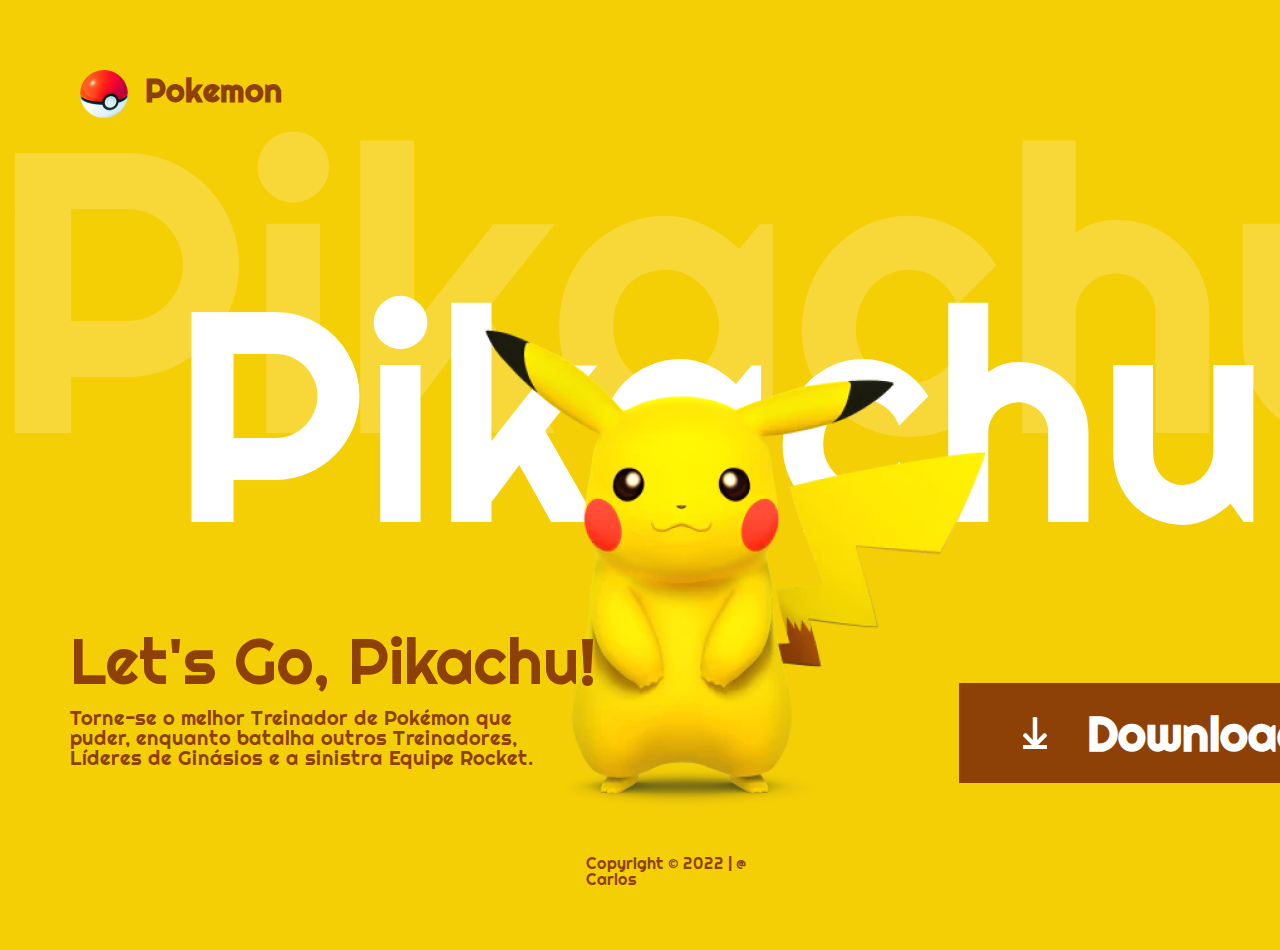
<file: index.html>
<!DOCTYPE html>
<html lang="pt-br">
<head>
    <meta charset="UTF-8">
    <meta http-equiv="X-UA-Compatible" content="IE=edge">
    <meta name="viewport" content="width=device-width, initial-scale=1.0">
    <link rel="stylesheet" href="style.css">
    <link href="https://fonts.googleapis.com/css2?family=Poppins:ital,wght@0,100;0,200;0,300;0,400;0,500;0,600;0,700;0,800;0,900;1,100;1,200;1,300;1,400;1,500;1,600;1,700;1,800;1,900&family=Righteous&display=swap" rel="stylesheet">
    <title>Pikachu PC</title>
</head>
<body>
    <header>
        <img class="poke-bola" src="./imagens/poke-bola.png" alt="Poke-bola">
        <h1 class="pokemon">Pokemon</h1>
    </header>
    <main>
        <h2 class="pikachu-grande">Pikachu</h2>
        <h2 class="pikachu-pequeno">Pikachu</h2>
        <img class="pikachu" src="./imagens/pikachu.png" alt="Pikachu">
        <h3>Let's Go, Pikachu!</h3>
        <h4>Torne-se o melhor Treinador de Pokémon que puder, enquanto batalha outros Treinadores, Líderes de Ginásios e a sinistra Equipe Rocket.</h4>
        <div class="botao-download">
            <button class="button">
                <img class="imagem-download" src="./imagens/Group 7.png" alt="Download">
                <h5>Download</h5>
            </button>
        </div>
    </main>
    <footer>
        <h6>Copyright © 2022 | @ Carlos</h6>
    </footer>
    
</body>
</html>
</file>
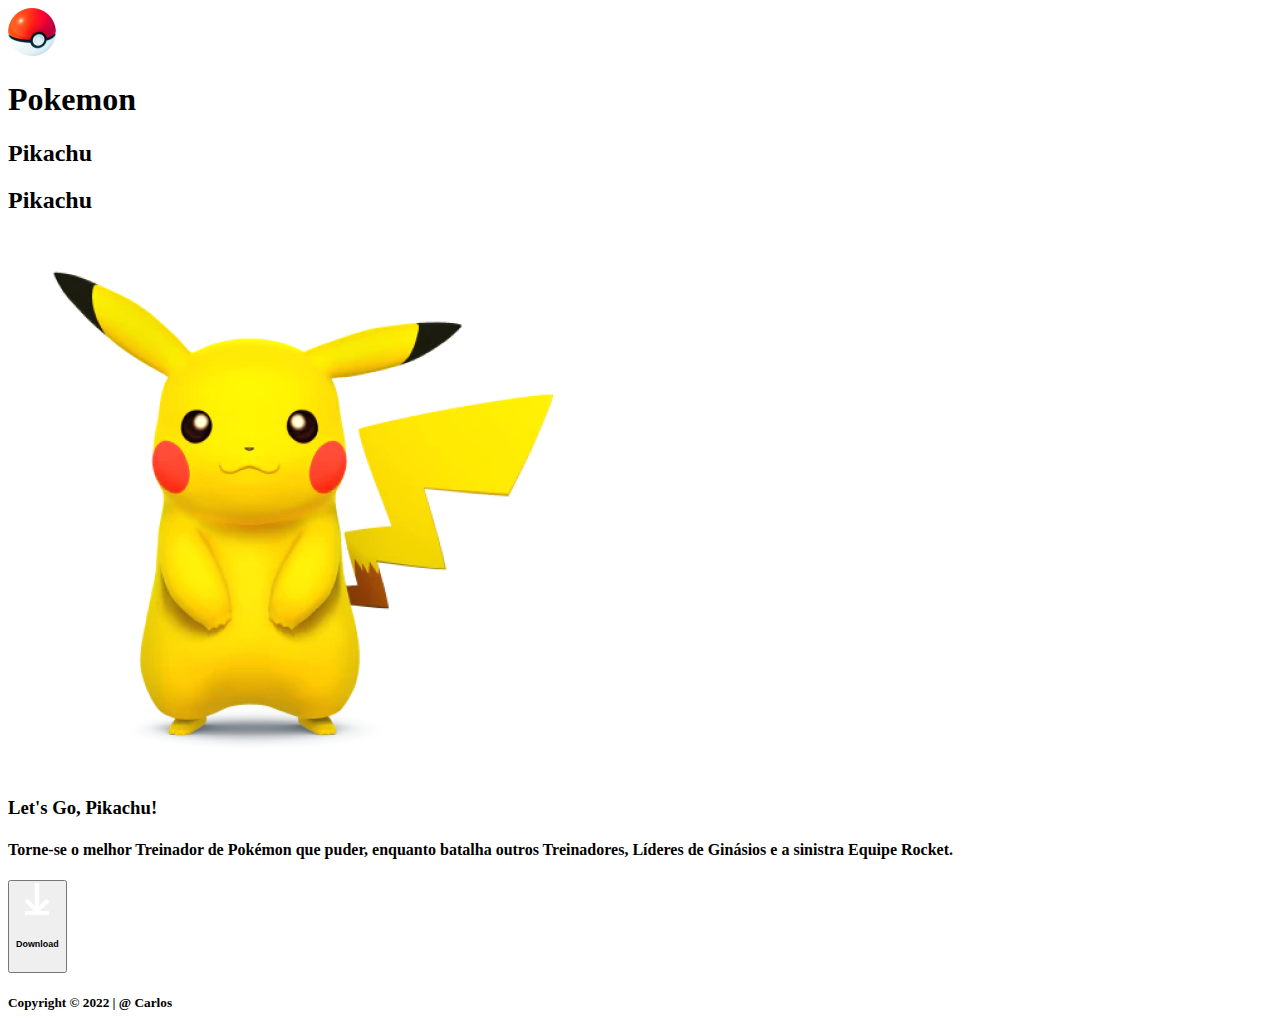
<file: PC/index.html>
<!DOCTYPE html>
<html lang="pt-br">
<head>
    <meta charset="UTF-8">
    <meta http-equiv="X-UA-Compatible" content="IE=edge">
    <meta name="viewport" content="width=device-width, initial-scale=1.0">
    <link rel="stylesheet" href="style.css">
    <link href="https://fonts.googleapis.com/css2?family=Poppins:ital,wght@0,100;0,200;0,300;0,400;0,500;0,600;0,700;0,800;0,900;1,100;1,200;1,300;1,400;1,500;1,600;1,700;1,800;1,900&family=Righteous&display=swap" rel="stylesheet">
    <title>Pikachu PC</title>
</head>
<body>
    <header>
        <img class="poke-bola" src="./imagens/poke-bola.png" alt="Poke-bola">
        <h1 class="pokemon">Pokemon</h1>
    </header>
    <main>
        <h2 class="pikachu-grande">Pikachu</h2>
        <h2 class="pikachu-pequeno">Pikachu</h2>
        <img class="pikachu" src="./imagens/pikachu.png" alt="Pikachu">
        <h3>Let's Go, Pikachu!</h3>
        <h4>Torne-se o melhor Treinador de Pokémon que puder, enquanto batalha outros Treinadores, Líderes de Ginásios e a sinistra Equipe Rocket.</h4>
        <div class="botao-download">
            <button class="button">
                <img class="imagem-download" src="./imagens/Group 7.png" alt="Download">
                <h6>Download</h6>
            </button>
        </div>
    </main>
    <footer>
        <h5>Copyright © 2022 | @ Carlos</h5>
    </footer>
    
</body>
</html>
</file>
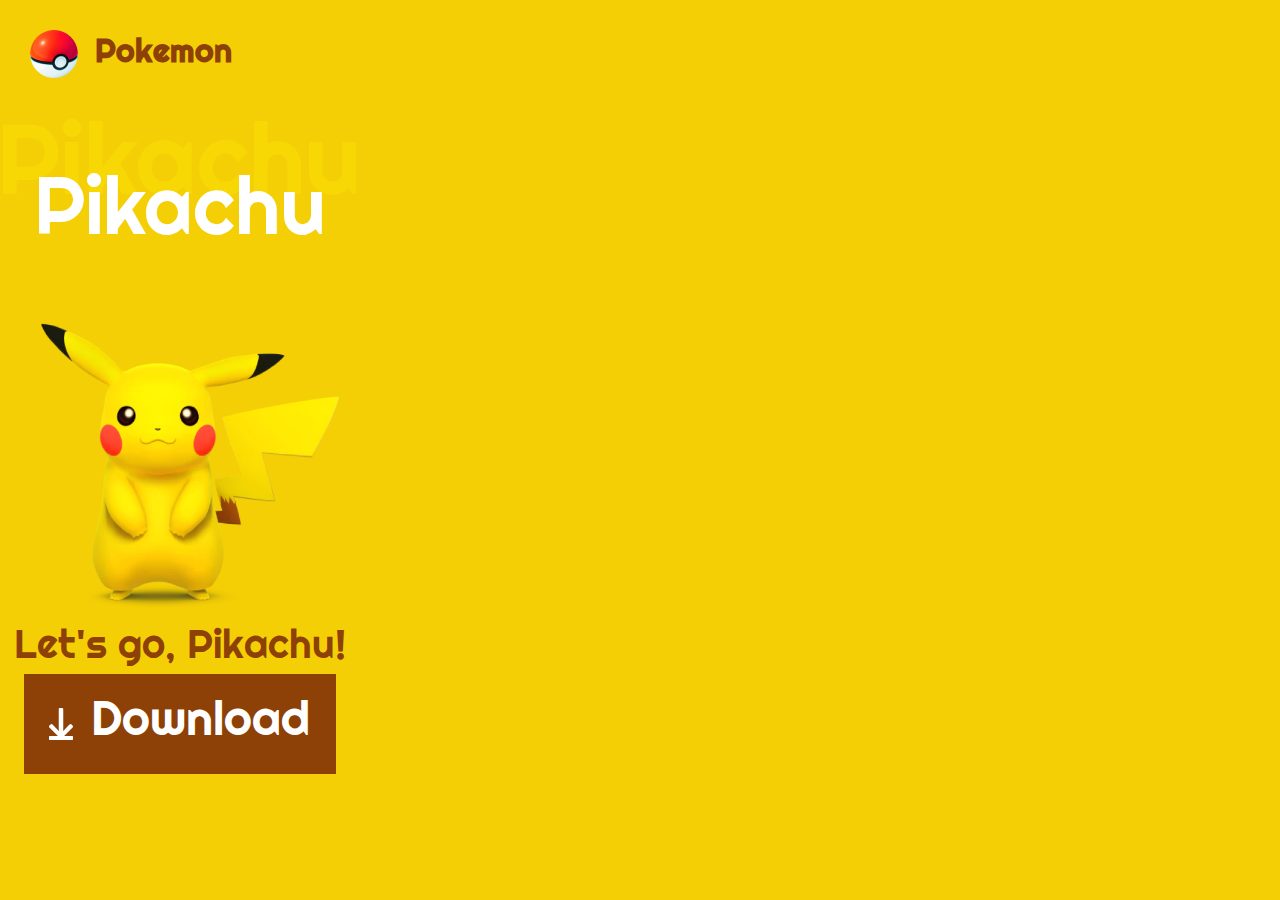
<file: celular.html>
<!DOCTYPE html>
<html lang="pt-br">
<head>
    <meta charset="UTF-8">
    <meta http-equiv="X-UA-Compatible" content="IE=edge">
    <meta name="viewport" content="width=device-width, initial-scale=1.0">
    <link href="https://fonts.googleapis.com/css2?family=Righteous&display=swap" rel="stylesheet">
    <link rel="stylesheet" href="celular.css">
    <title>Pikachu Celular</title>
</head>
<body>
    <header>
        <img class="pokebola" src="./imagens/poke-bola.png" alt="pokebola">
        <h1 class="pokemon">Pokemon</h1>
    </header>
    <main>
        <div class="pikachus">
            <h2 class="pikachu-grande">Pikachu</h2>
            <h2 class="pikachu-pequeno">Pikachu</h2>
            <img class="pikachu" src="./imagens/pikachu.png" alt="pikachu">
            <h3>Let's go, Pikachu!</h3>
            <div class="container">
            <button>
                <img class="donwload" src="./imagens/Group 7.png" alt="download">
                <h4>Download</h4>
            </button>
            </div>
        </div>
    </main>
</body>
</html>
</file>
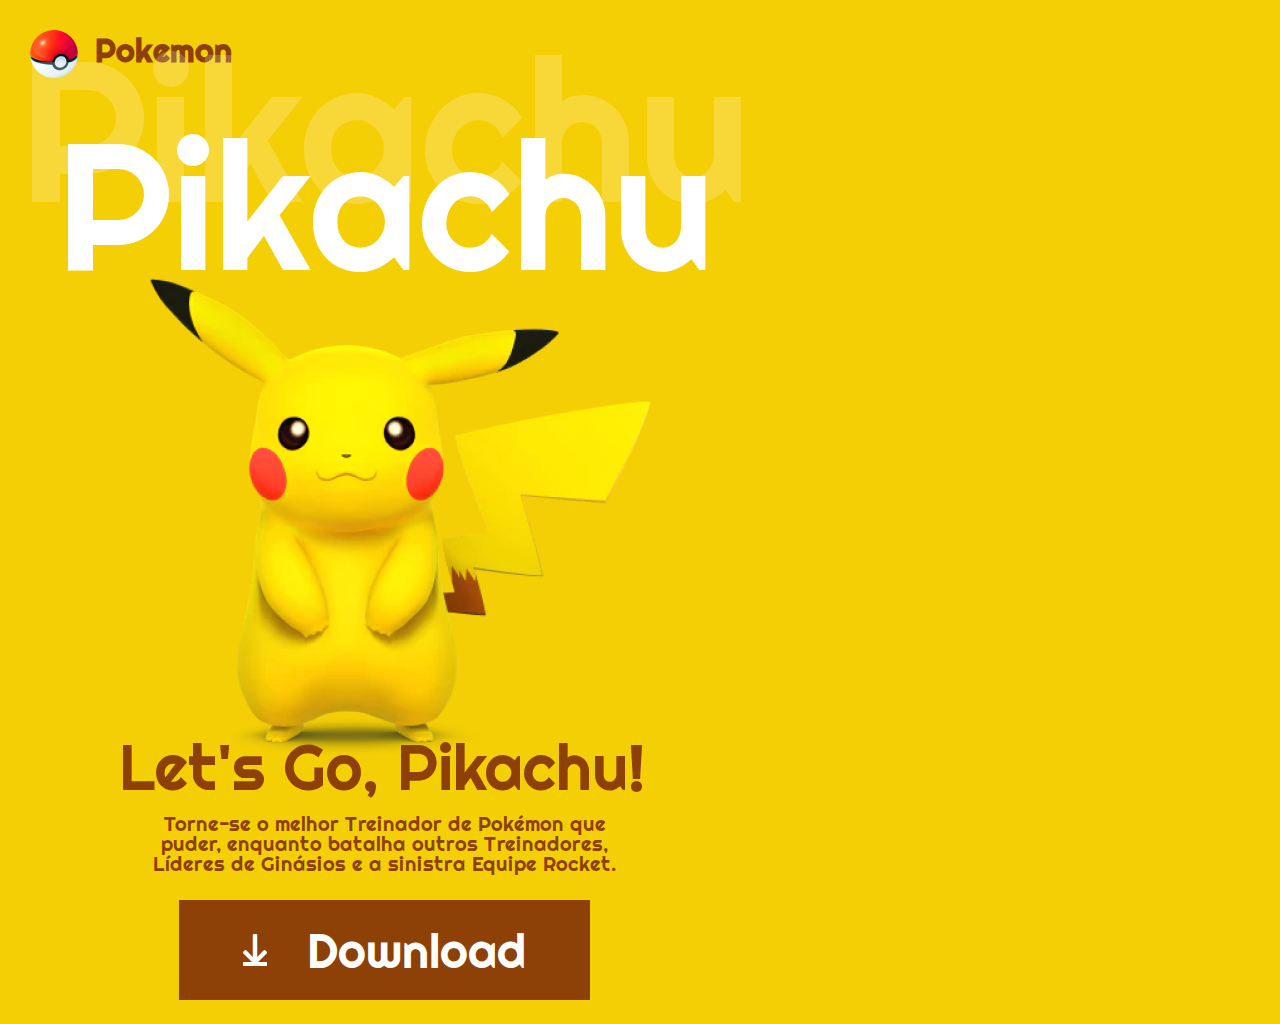
<file: tablet.html>
<!DOCTYPE html>
<html lang="pt-br">
<head>
    <meta charset="UTF-8">
    <meta http-equiv="X-UA-Compatible" content="IE=edge">
    <meta name="viewport" content="width=device-width, initial-scale=1.0">
    <link rel="stylesheet" href="tablet.css">
    <link href="https://fonts.googleapis.com/css2?family=Poppins:ital,wght@0,100;0,200;0,300;0,400;0,500;0,600;0,700;0,800;0,900;1,100;1,200;1,300;1,400;1,500;1,600;1,700;1,800;1,900&family=Righteous&display=swap" rel="stylesheet">
    <title>Pikachu Tablet</title>
</head>
<body>
    <header>
        <img class="poke-bola" src="./imagens/poke-bola.png" alt="Poke-bola">
        <h1>Pokemon</h1>
    </header>
    <main>
        <h2 class="pikachu-grande">Pikachu</h2>
        <h2 class="pikachu-pequeno">Pikachu</h2>
        <img class="pikachu" src="./imagens/pikachu.png" alt="Pikachu">
        <h3>Let's Go, Pikachu!</h3>
        <h4>Torne-se o melhor Treinador de Pokémon que puder, enquanto batalha outros Treinadores, Líderes de Ginásios e a sinistra Equipe Rocket.</h4>
    </main>
    <footer>
        <div class="botao-download">
            <button class="button">
                <img class="imagem-download" src="./imagens/Group 7.png" alt="Download">
                <h5>Download</h5>
            </button>
        </div>
    </footer>
</body>
</html>
</file>
<file: style.css>
*{
    padding:0;
    margin: 0;
    box-sizing: border-box;
}
a{
    text-decoration: none;
}

ul, ol, li{
    list-style: none;
}
:root{
    --primary-color: #F5CF06;
    --secundary-color: #8E4106;
}

body{
    background-color: var(--primary-color);
    height: 900px;
    width: 1440px;
    font-family: "righteous", sans-serif;
    
}
header{
    display: flex;
    height: 10%;
    color: var(--secundary-color);
    padding: 70px 80px;
    gap: 0 17px;
}

.poke-bola{
    width: 48px;
    height: 48px;
    top: 70px;
    left: 70px;
}

main{
  display: flex;
  flex-direction: column;
  align-items: center;
  justify-content: center;
  height: 85%;
}

.pikachu-pequeno{
    color: white;
    font-size: 300px;
    position: absolute;
    font-family: "righteous", sans-serif;
    width: 1096px;
    height: 373px;
    top: 263px;
    left: 172px;
    font-weight: 400;
    font-size: 300px;
    line-height: 100%;

}

.pikachu-grande{
    position: absolute;
    width: 1462px;
    height: 497px;
    top: 88px;
    left: -11px;
    font-weight: 400;
    font-size: 400px;
    line-height: 100%;
    color: white;
    opacity: 20%;
    font-family: "righteous", sans-serif;
}

.pikachu{
    width: 559px;
    height: 541px;
    top: 292px;
    left: 440px;
    position: absolute;
}

h3{
    position: absolute;
    width: 530px;
    height: 79px;
    top: 629px;
    left: 70px;
    font-weight: 400;
    font-size: 64px;
    line-height: 100%;
    color: var(--secundary-color);
}

h4{
    position: absolute;
    width: 489px;
    height: 75px;
    top: 708px;
    left: 70px;
    font-weight: 400;
    font-size: 20px;
    line-height: 100%;
    color: var(--secundary-color);
}

.botao-download{
  position: absolute;
  top: 683px;
  left: 959px;
}

.button{
    border: none;
    gap: 40px;
    background-color: var(--secundary-color);
    top: 683px;
    left: 959px;
    width: 411px;
    height: 100px;
    display: flex;
    flex-direction: row;
    justify-content: center;
    align-items: center;
}

.imagem-dowload{
    width: 24px;
    height: 32px;
    top: 717px;
    left: 1032px;
}

h5{
    color: white;
    font-size: 48px;
    font-family: "righteous", sans-serif;
}

footer{
   display: flex;
   height: 5%;
   align-items: center;
   justify-content: center;
   color: var(--secundary-color);
}

h6{
    position: absolute;
    width: 208px;
    height: 20px;
    top: 856px;
    left: 586px;
    font-weight: 400;
    font-size: 16px;
    line-height: 100%;
}
</file>
<file: PC/style.css>
*{}
</file>
<file: celular.css>
*{
    padding: 0;
    margin: 0;
    box-sizing: border-box;
}

body{
    width: 360px;
    height: 640px;
    font-family: "Righteous", sans-serif;
    background-color: #F5CF06;
}

header{
    display: flex;
    flex-direction: row;
    padding: 30px;
    gap: 17px;
    color: #8E4106;

}

main{
    height: auto;
    color: #8E4106;
}

.pikachus{
    display: flex;
    flex-direction: column;
    align-items: center;
}

.pikachu-grande{
    width: 366px;
    height: 193.32px;
    top: 42px;
    left: -3px;
    font-weight: 400;
    font-size: 100px;
    line-height: 100%;
    opacity: 20%;
    color: yellow;
}

.pikachu-pequeno{
    position: absolute;
    width: 293px;
    height: 154.34px;
    top: 165px;
    left: 34px;
    font-weight: 400;
    font-size: 80px;
    line-height: 100%;
    color: white;
}

.pikachu{
    width: 333px;
    height: 322.28px;
    top: 159px;
    left: 14px;
}

h3{
    width: 332px;
    height: 50px;
    top: 466px;
    left: 18px;
    font-weight: 400;
    font-size: 40px;
    line-height: 100%;
}

button{
    align-items: center;
    padding: 25px;
    width: 312px;
    height: 100px;
    top: 516px;
    left: 24px;
    background-color: #8E4106;
    color: white;
    display: flex;
    align-items: center;
    gap: 17px;
    border: none;
}

.download{
    width: 187.97px;
    height: 50px;
    top: 541px;
    left: 111.03px;
}

h4{
    font-family: "Righteous", sans-serif;
    width: 221px;
    height: 60px;
    top: 920px;
    left: 313px;
    font-weight: 400;
    font-size: 48px;
    line-height: 100%;
}
</file>
<file: tablet.css>
*{
    padding: 0;
    margin: 0;
    box-sizing: border-box;
}

a{
    text-decoration: none;
}

ul,ol,li{
    list-style: none;
}

:root{
    --primary-color: #F5CF06;
    --secundary-color: #8E4106;
}

body{
    background-color: var(--primary-color);
    width: 768px;
    height: 1024px;
    font-family: "righteous", sans-serif;
}

header{
    display: flex;
    color: var(--secundary-color);
    gap: 0 17px;
    padding: 30px 30px;
}

.poke-bola{
    width: 48px;
    height: 48px;
    top: 30px;
    left: 30px;
}

main{
    display: flex;
    justify-content: center;
    align-items: center;
    flex-direction: column;
    height: 568px;
}

.pikachu-grande{
    position: absolute;
    width: 731px;
    height: 248px;
    top: 30px;
    left: 19px;
    font-weight: 400;
    font-size: 200px;
    line-height: 100%;
    color: white;
    opacity: 20%;
}

.pikachu-pequeno{
    position: absolute;
    width: 658px;
    height: 224px;
    top: 115px;
    left: 56px;
    font-weight: 400;
    font-size: 180px;
    line-height: 100%;
    color: white;
}

.pikachu{
    position: absolute;
    width: 559px;
    height: 541px;
    top: 241px;
    left: 105px;
}

h3{
    position: absolute;
    width: 530px;
    height: 79px;
    top: 735px;
    left: 119px;
    font-weight: 400;
    font-size: 64px;
    line-height: 100%;
    color: var(--secundary-color);
}

h4{
    position: absolute;
    width: 489px;
    height: 75px;
    top: 814px;
    left: 140px;
    font-weight: 400;
    font-size: 20px;
    line-height: 100%;
    color: var(--secundary-color);
    text-align: center;
}

footer{
    display: flex;
    align-items: center;
    justify-content: center;
    color: var(--secundary-color);
 }

.botao-download{
    position: absolute;
    top: 900px;
    left: 179px;
}

.button{
    border: none;
    gap: 40px;
    background-color: var(--secundary-color);
    top: 900px;
    left: 179px;
    width: 411px;
    height: 100px;
    display: flex;
    flex-direction: row;
    justify-content: center;
    align-items: center;
}

h5{
    color: white;
    font-size: 48px;
    font-weight: 400;
    font-family: "righteous", sans-serif;;
}
</file>
